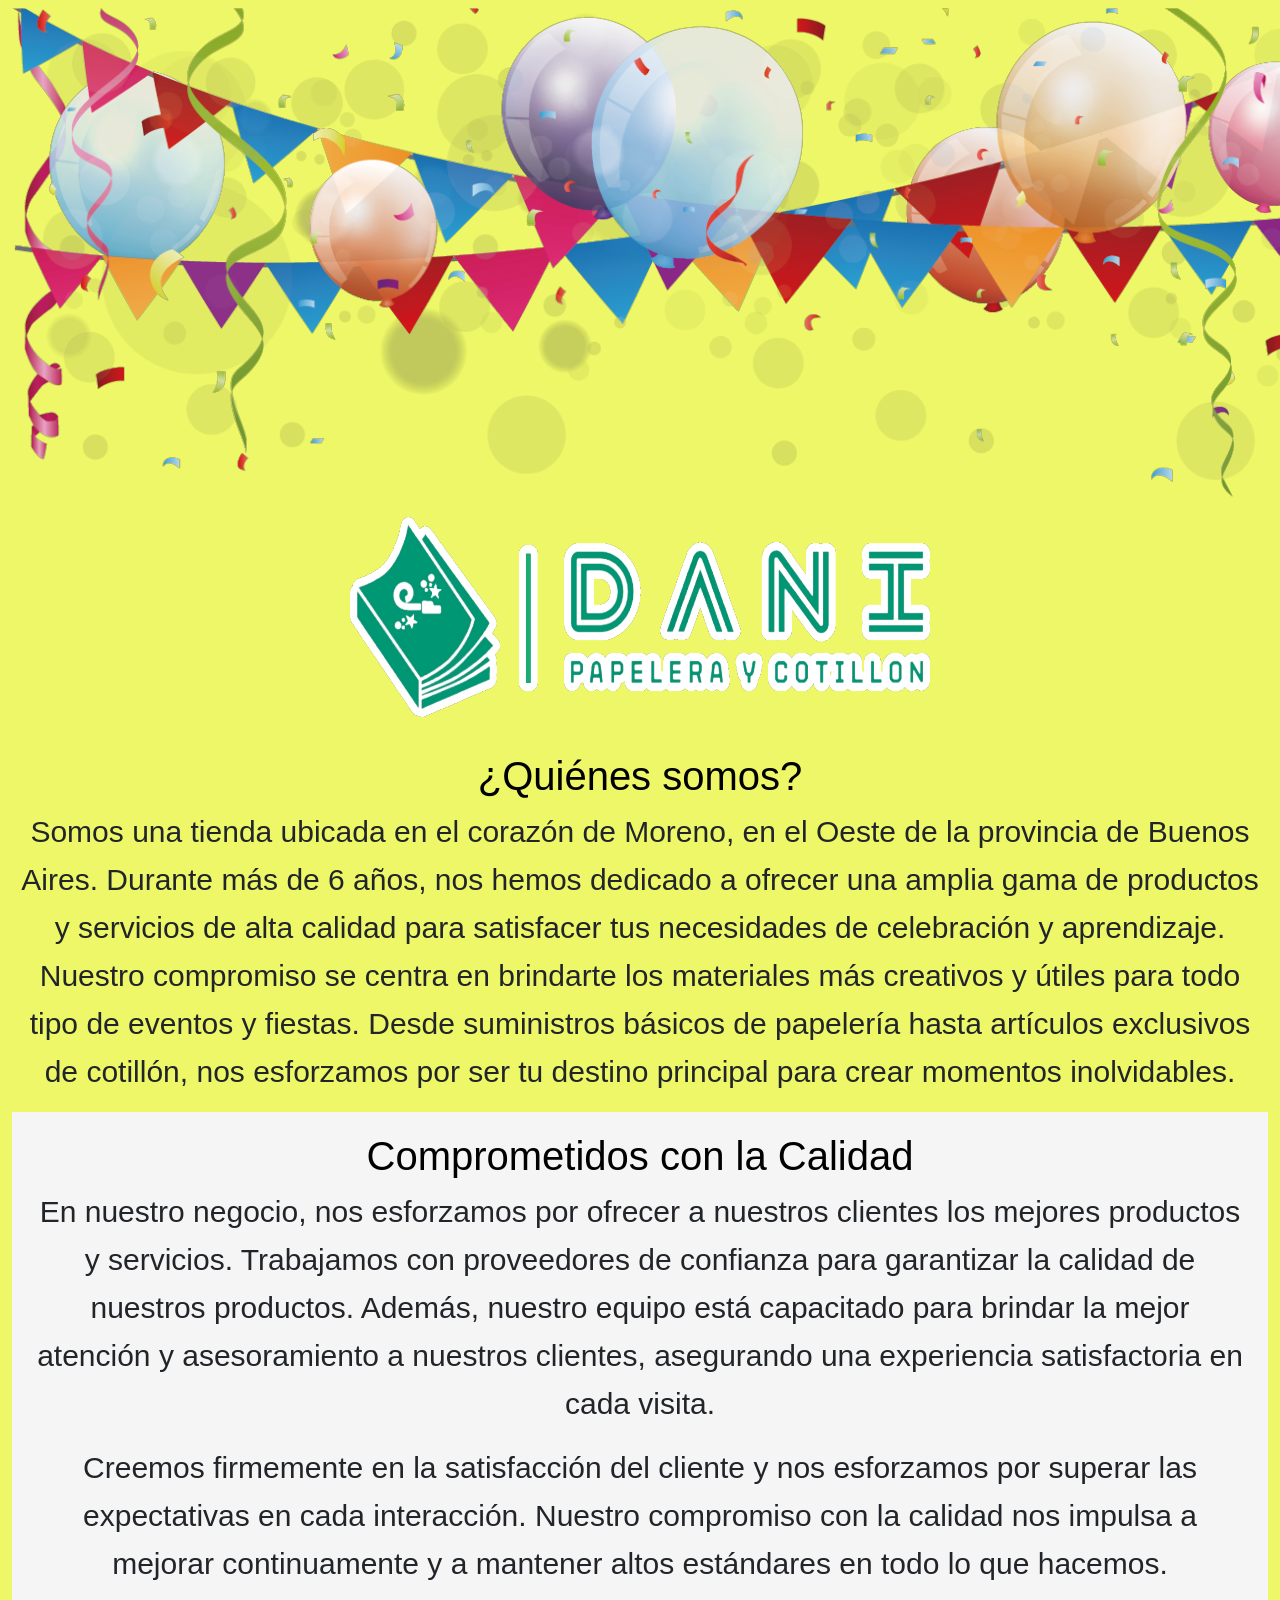
<file: public/quienes somos.html>
<!doctype html>
<html lang="en">
<head>
    <meta charset="UTF-8">
    <meta name="viewport"
          content="width=device-width, user-scalable=no, initial-scale=1.0, maximum-scale=1.0, minimum-scale=1.0">
    <meta http-equiv="X-UA-Compatible" content="ie=edge">
    <title>Papelera Dani</title>

    <link href="//fonts.googleapis.com/css?family=Righteous" rel="stylesheet">
    <link href="//fonts.googleapis.com/css?family=Open+Sans+Condensed:300,300i,700" rel="stylesheet">
    <link href="//fonts.googleapis.com/css?family=Open+Sans:300,300i,400,400i,600,600i" rel="stylesheet">

    <link rel="stylesheet" href="styles/bootstrap.min.css">
    <link rel="stylesheet" href="styles/all.min.css">
    <link rel="stylesheet" href="styles/style.css">
    <link rel="icon" href="images/logo.ico">

</head>
<body>
    
    <div class="container-fluid">

        <div class="row min-vh-100">
            <div class="col-12">
                <header class="row">
                    <!-- Top Nav -->
                    <div class="col-12 bg-ludmila2 py-2 d-md-block d-none">
                        <div class="row">
                            <div class="col-auto me-auto">
                                <ul class="top-nav">
                                    <a href="index.html"><img src="images/cotillon-2.png" alt="logo-de-la-pagina"></a>

                               
                                     <li>
                                        <p class="text-center">
                                        <img src="images/logo-dani.png" alt="logo-de-la-pagina"width="580" height="200" ></a></p>
                                     <div>

                                     </div>
                                    </li> 
                                    <div class="text-center">                          
                                    <div class="quienes-somos">
                                        <h1>¿Quiénes somos?</h1>
                                        <p>Somos una tienda ubicada en el corazón de Moreno, en el Oeste de la provincia de Buenos Aires. 
                                            Durante más de 6 años, nos hemos dedicado a ofrecer una amplia gama de productos y servicios de alta calidad para satisfacer tus necesidades de celebración y aprendizaje. Nuestro compromiso se centra en brindarte los materiales más creativos y útiles para todo tipo de eventos y fiestas. Desde suministros básicos de papelería hasta artículos exclusivos de cotillón, nos esforzamos por ser tu destino principal para crear momentos inolvidables.</p>
                                    </div>
                                    <div>
                                        <title>Nuestra Calidad</title>
    <style>
        /* Estilos para la sección de Calidad */
        section {
            padding: 20px;
            background-color: rgb(245, 245, 245);
        }
        h1 {
            color: #000000;
        }
        p {
            font-size: 30px;
            line-height: 1.6;
        }
    </style>
</head>
<body>

    <!-- Sección de Calidad -->
    <section>
        <h1>Comprometidos con la Calidad</h1>
        <p>En nuestro negocio, nos esforzamos por ofrecer a nuestros clientes los mejores productos y servicios. Trabajamos con proveedores de confianza para garantizar la calidad de nuestros productos. Además, nuestro equipo está capacitado para brindar la mejor atención y asesoramiento a nuestros clientes, asegurando una experiencia satisfactoria en cada visita.</p>
        <p>Creemos firmemente en la satisfacción del cliente y nos esforzamos por superar las expectativas en cada interacción. Nuestro compromiso con la calidad nos impulsa a mejorar continuamente y a mantener altos estándares en todo lo que hacemos.</p>
        <!-- Puedes agregar más detalles sobre tus procesos de calidad, políticas, testimonios, etc. -->
    </section>
                                    </div>
                                    
                                </body>
                            </html>
</file>
<file: public/styles/style.css>
.bg-Ludmila {
    background-color: #0dc277;
}
.bg-ludmila2 {
    background-color: #edf767 ;
}


body {
    background-color: #0dc277 ;
    font-size: small;
    background-color: #f8f8f6 class

}
a {
  transition: color .2s linear 0s;
}
a {
  color: #ffffff;
  text-decoration: underline;
}

.bg-Ezequiel {
    background-color: #edf767!important;
}
.top-nav {
    margin: 0;
    padding: 0;
    list-style: none;
    font-size: 13px;
    font-family: 'arial narrow', sans-serif;
    font-size: small;
}

.top-nav li {
    display: inline;
    padding: .1rem .5rem;
    border-right: 1px solid #fff;
}

.top-nav li:last-of-type {
    border-right: 0;
}

.top-nav li a {
    color: #0dc277;
    text-decoration: underline;
    border-bottom: 2px solid #fff ;
}

.top-nav li a:hover, .top-nav li a:focus {
    color: #ffffff;
}

.site-logo {
    font-size: 2rem;
    line-height: 1;
    font-family: 'monserrat'; 
}
.site-logo img {
    max-height: 60px;
}

.site-logo a {
    color: #fdfdfc;
    text-decoration: none;
}

.site-logo a:hover, .site-logo a:focus {
    color: #000;
}

.header-item {
    padding: .25rem .4rem;
    cursor: pointer;
    color: #69f133;
    transition: color .2s linear 0s;
    font-weight: bold;
    line-height: 2.5;
    text-decoration: none;
}

.header-item img {
    max-width: 220px;
    max-height: 55px;
}

.header-item-holder .header-item:hover, .header-item-holder  .header-item:focus {
    color: #70fc4d;
    text-decoration: none;
}

.nav-item {
    margin-right: 5px;
}

.nav-item:last-of-type {
    margin-right: 0;
}

.nav-item .nav-link {
    padding-top: .2rem;
    padding-bottom: .3rem;
}

.product-item {
    box-shadow: #ccc 0 0 10px 1px;
}

.product-item:hover {
    box-shadow: #aaa 0 0 10px 1px;
}

.product-name {
    font-size: 1.2rem;
    font-weight: 600;
    color: #656565;
    text-decoration: none;
}

.product-name.large {
    font-size: 21px;
    line-height: 1.3;
    font-family: 'Open Sans', sans-serif;
    color: #000;
}

.product-name small {
    font-size: .85rem;
    display: block;
    width: 100%;
}

a.product-name:hover, a.product-name:focus {
    color: #000;
    text-decoration: none;
}

.product-price-old {
    text-decoration: line-through;
    color: #ccc;
    font-weight: 600;
    font-size: 18px;
}

.product-price {
    font-size: 24px;
    font-weight: 600;
}

.footer-logo {
    font-size: 1.65rem;
    font-family: 'arial narrow', cursive;
}

.footer-nav {
    margin: 0;
    padding: 0;
    list-style: none;
}

.footer-nav li {
    margin-top: 10px;
}

.footer-logo a, .footer-nav a{
    color: #e0e0e0;
    text-decoration: none;
}

.footer-logo img {
    max-height: 40px;
}

.social-icon {
    color: #e0e0e0;
    font-size: 13px;
    margin-right: 10px;
}

.footer-logo a:hover, .footer-logo a:focus, .footer-nav a:hover, .footer-nav a:focus, .social-icon:hover, .social-icon:focus {
    color: #fff;
}

.product-item {
    position: relative;
    overflow: hidden;
}

.new {
    position: absolute;
    top: 0;
    left: -300px;
    z-index: 5;
    background-color: rgba(233, 10, 10, .85);;
    color: #f1fa73;
    padding: 3px 15px;
    width: 0;
    transition: all .3s ease-out 0s;
}

.product-item:hover .new {
    left: 0;
    width: auto; 
}

.large-holder {
    border-right: 1px solid #c0c0c0;
}

.large-holder:last-of-type {
    border-right: 0;
}

.large-icon {
    font-size: 45px;
}

.large-text {
    font-size: 25px;
    line-height: 2.6;
}

.slider-img {
    width: 100%;
    height: auto;
}

.large-icon, .large-text {
    color: #6c6c6c;
    font-size: large;
}

.img-large {
    background-position: center;
    background-size: contain;
    background-repeat: no-repeat;
}

.img-large:hover {
    background-size: 300%;
    cursor: zoom-in;
}

.img-small {
    background-position: center;
    background-size: cover;
    background-repeat: no-repeat;
    cursor: pointer;
}

.detail-price {
    font-weight: bold;
    font-size: 2.6rem;
    color: #616161;
    display: block;
}

.detail-price-old {
    text-decoration: line-through;
    font-size: 1.6rem;
    font-weight: bold;
    color: #939393;
    display: block;
}

.sidebar {
    border-left: 1px solid #c7c8c9;
    border-top: 0 solid #c7c8c9;
}

.average-rating {
    font-weight: bold;
    font-size: 4.6rem;
}

.rating-list {
    padding: 0;
    margin: 0;
    list-style: none;
}

.rating-list li {
    display: inline-block;
    width: 100%;
    height: 15px;
}

.rating-list .progress {
    width: 170px;
    height: 15px;
    border-radius: 0;
    margin-right: 10px;
    float: left;
    background-color: #cccccc;
}

.rating-list .progress .progress-bar {
    font-size: 10px;
    font-weight: bold;
}

.rating-list .rating-progress-label {
    line-height: 1;
    font-size: 14px;
    float: left;
}

.bg-gray {
    background-color: #e4e4e4;
}

.ratings {
    margin-top: 5px;
}

.ratings input {
    display: none;
}

.ratings label:before {
    font-family: "Font Awesome 5 Free", fantasy;
    content: '\f005';
    font-size: 20px;
    margin-right: 3px;
    cursor: pointer;
}

.ratings label:hover:before, .ratings label:hover ~ label:before, .ratings input:checked ~ label:before {
    font-weight: bold;
}

.pagination {
    font-size: 20px;
}

.pagination .page-link {
    background-color: transparent;
    border: 0;
    margin-right: 10px;
    color: #656565;
}

.pagination .page-link:hover, .pagination .page-link:focus {
    color: #000;
}

.pagination .page-item.disabled .page-link {
    background-color: transparent;
    color: #9fa9ab;
}

.pagination .page-item.active .page-link {
    background-color: #656565;
    color: #fff;
    font-size: 23px;
    line-height: 1;
    width: 40px;
    height: 40px;
    text-align: center;
    border-radius: 20px;
    padding-left: 0;
    padding-right: 0;
}

table td, table th {
    vertical-align: middle !important;
}

table td img {
    max-height: 80px;
}

.text-justify {
    text-align: justify;
    text-justify: inter-word;
}

@media (max-width: 767.98px) {

    .sidebar {
        border-left: 0 solid #e4fc7b;
        border-top: 1px solid #c7c9c7;
    }

}
.brand img{
width: 135px;
height: 35px;
}
.brand2 img{
    width: 320px;
    height: 95px; 
}

.brand3 img{
    width: 199px;
    height: 35px; 
}

.backgroundFooter{
    background: #0dc277;
    height: 500px;
    line-height: 2.5;
  }
  
  .logoFooter{
      font-size: 25px;
      
  }
  
  .spanfooter{
  font-weight: bold;
  }
  
  .categoriaFooter{
    font-size: 20px;
    font-weight: bold;
  }
  ul li{
    list-style: none;
    text-decoration: none;
  }
  
.text-white {
  color: #ffffff !important;
}
  
  .input-group .btn {
    position: relative;
    z-index: 2;
    color: #cc2e2e;
  }
  .bg-dark {
    background-color: #edf767 !important;
  }


.searchInput {
  border: none;
  background-color: #a7f4d49f ;
width: 200 ;
  padding: 10px 80px ;
  border-radius: 10px;
} 
.features{
    display: flex;
    align-items: center;
    justify-content: space-between;
    padding: 50px;
}

.feature{
    display: flex;
    flex-direction: column;
    align-items: center;
    text-align: center;
}

.featureImg{
    width: 50px;
    height: 50px;
}

.featureTitle{
    font-size: 20px;
    font-weight: 700;
    margin: 20px;
    margin-bottom: 10px;
}

.featureDescription{
    color: gray;
    width: 80%;
    height: 100px;
}
</file>
